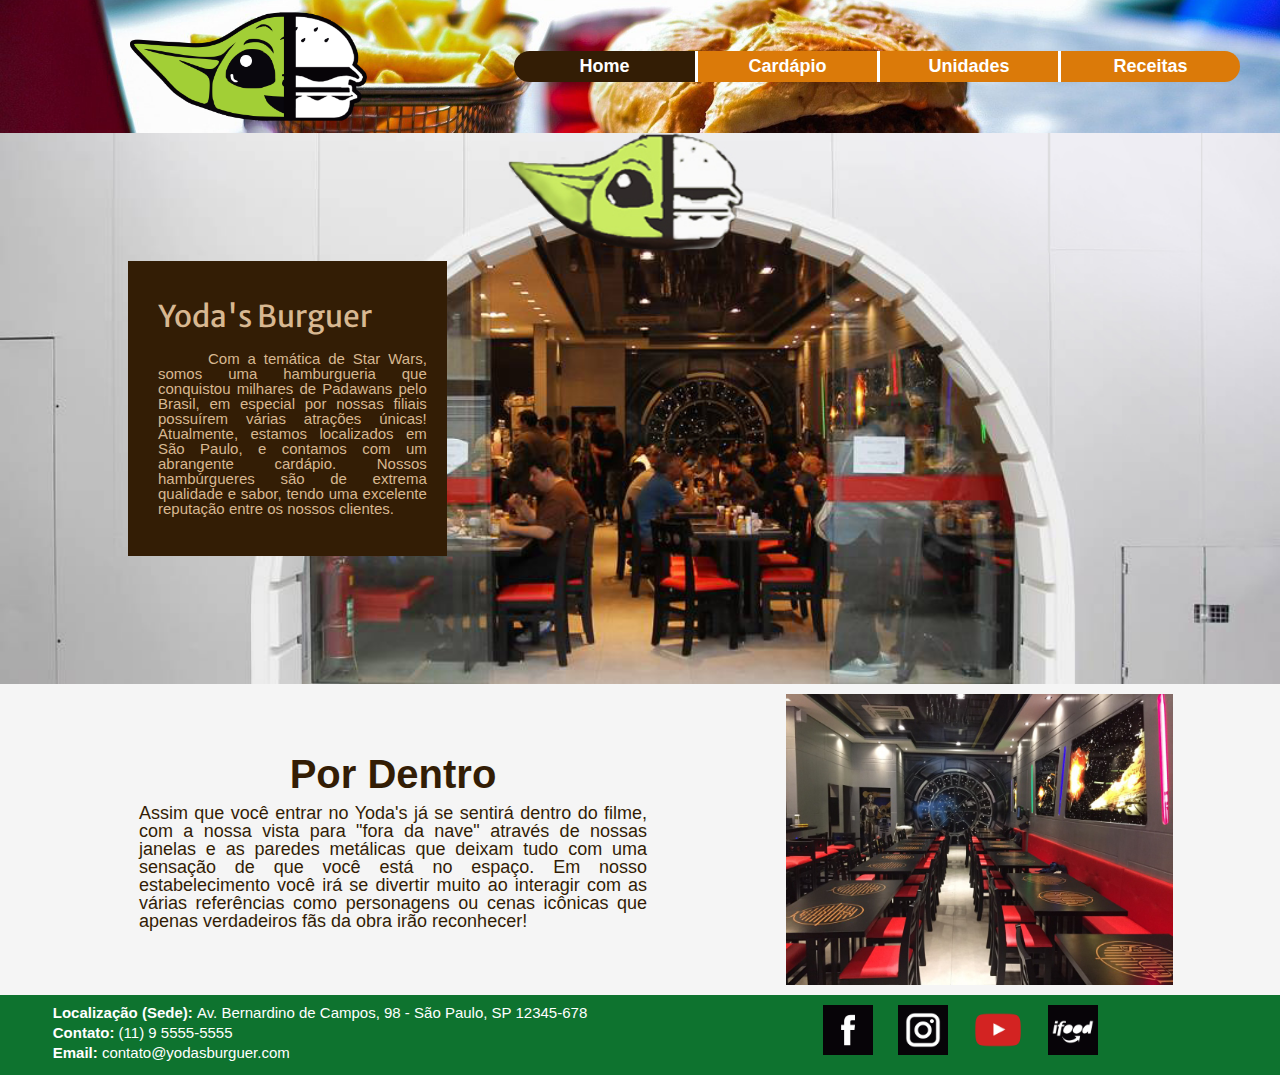
<file: index.html>
<l!DOhCTYPE html>
<html lang="pt-br">
    <head>
        <meta charset="UTF-8">
        <meta http-equiv="X-UA-Compatible" content="IE=edge">
        <meta name="viewport" content="width=device-width, initial-scale=1.0">
        <link rel="stylesheet" type="text/css" href="styles/reset.css"> 
        <link rel="stylesheet" type="text/css" href="styles/style.css">
        <link rel="shortcut icon" type="image/png" href="images/icon.png">
        <link rel="preconnect" href="https://fonts.gstatic.com">
        <link href="https://fonts.googleapis.com/css2?family=Merriweather+Sans:ital,wght@1,300&display=swap" rel="stylesheet">
        <title>Yoda's Burguer</title>
    </head>
    <body>
        <header>
            <div class="linha">
                <div class="logoDiv">
                    <img src="images/logo.png" alt="Logo" id="logo">
                </div>
                <div class="menu">
                    <nav>
                        <ul>
                            <li><a href="#"><input type="button" class="buFirst active" value="Home"/></a></li>
                            <li><a href="cardapio.html"><input type="button" class="border" value="Cardápio"/></a></li>
                            <li><a href="unidades.html"><input type="button" class="border" value="Unidades"/></a></li>
                            <li><a href="receitas.html"><input type="button" class="buLast border" value="Receitas"/></a></li>
                        </ul>
                    </nav>
                </div>
            </div>
        </header>
        <main>
            <div class="linha intro" id="bg1">
                <div class="coluna caixa">
                    <h2>Yoda's Burguer</h2>
                    <p>Com a temática de Star Wars, somos uma hamburgueria que conquistou milhares de Padawans pelo Brasil, em especial por nossas filiais possuírem várias atrações únicas! Atualmente, estamos localizados em São Paulo, e contamos com um abrangente cardápio. Nossos hambúrgueres são de extrema qualidade e sabor, tendo uma excelente reputação entre os nossos clientes.</p>
                </div>
            </div>
            <div class="linha textoMarrom">
                <div class="coluna t60">
                    <h3>Por Dentro</h3>
                    <p>Assim que você entrar no Yoda's já se sentirá dentro do filme, com a nossa vista para "fora da nave" através de nossas janelas e as paredes metálicas que deixam tudo com uma sensação de que você está no espaço. Em nosso estabelecimento você irá se divertir muito ao interagir com as várias referências como personagens ou cenas icônicas que apenas verdadeiros fãs da obra irão reconhecer!</p>
                </div>
                <div class="coluna t40" id="bg2">
                    <img src="images/mesa.png" id="img1">
                </div>
            </div>
        </main>
        <footer>
            <div class="linha">
                <div class="coluna t50">
                    <div>
                        <p><strong>Localização (Sede): </strong><a href="https://www.youtube.com/watch?v=sTSA_sWGM440" target="_blank">Av. Bernardino de Campos, 98 - São Paulo, SP 12345-678</a></p>
                        <p><strong>Contato: </strong><a href="https://api.whatsapp.com/send?phone=5511955555555" target="_blank">(11) 9 5555-5555</a></p>
                        <p><strong>Email: </strong><a href="mailto:contato@yodasburguer.com">contato@yodasburguer.com</a></p>
                    </div>
                </div>
                <div class="coluna t50">
                    <div class="redesSocDiv">
                        <a href="https://www.facebook.com" target="_blank"><img src="images/fb.png" alt="Facebook" class="redesSocImg"/></a>
                        <a href="https://www.instagram.com" target="_blank"><img src="images/instagram.png" alt="Instagram" class="redesSocImg"/></a>
                        <a href="https://www.youtube.com" target="_blank"><img src="images/yt.png" alt="YouTube" class="redesSocImg"/></a>
                        <a href="https://ifood.com.br" target="_blank"><img src="images/ifood.png" alt="Ifood" class="redesSocImg"/></a>
                    </div>
                </div>
            </div>
        </footer>
    </body>
</html>
</file>
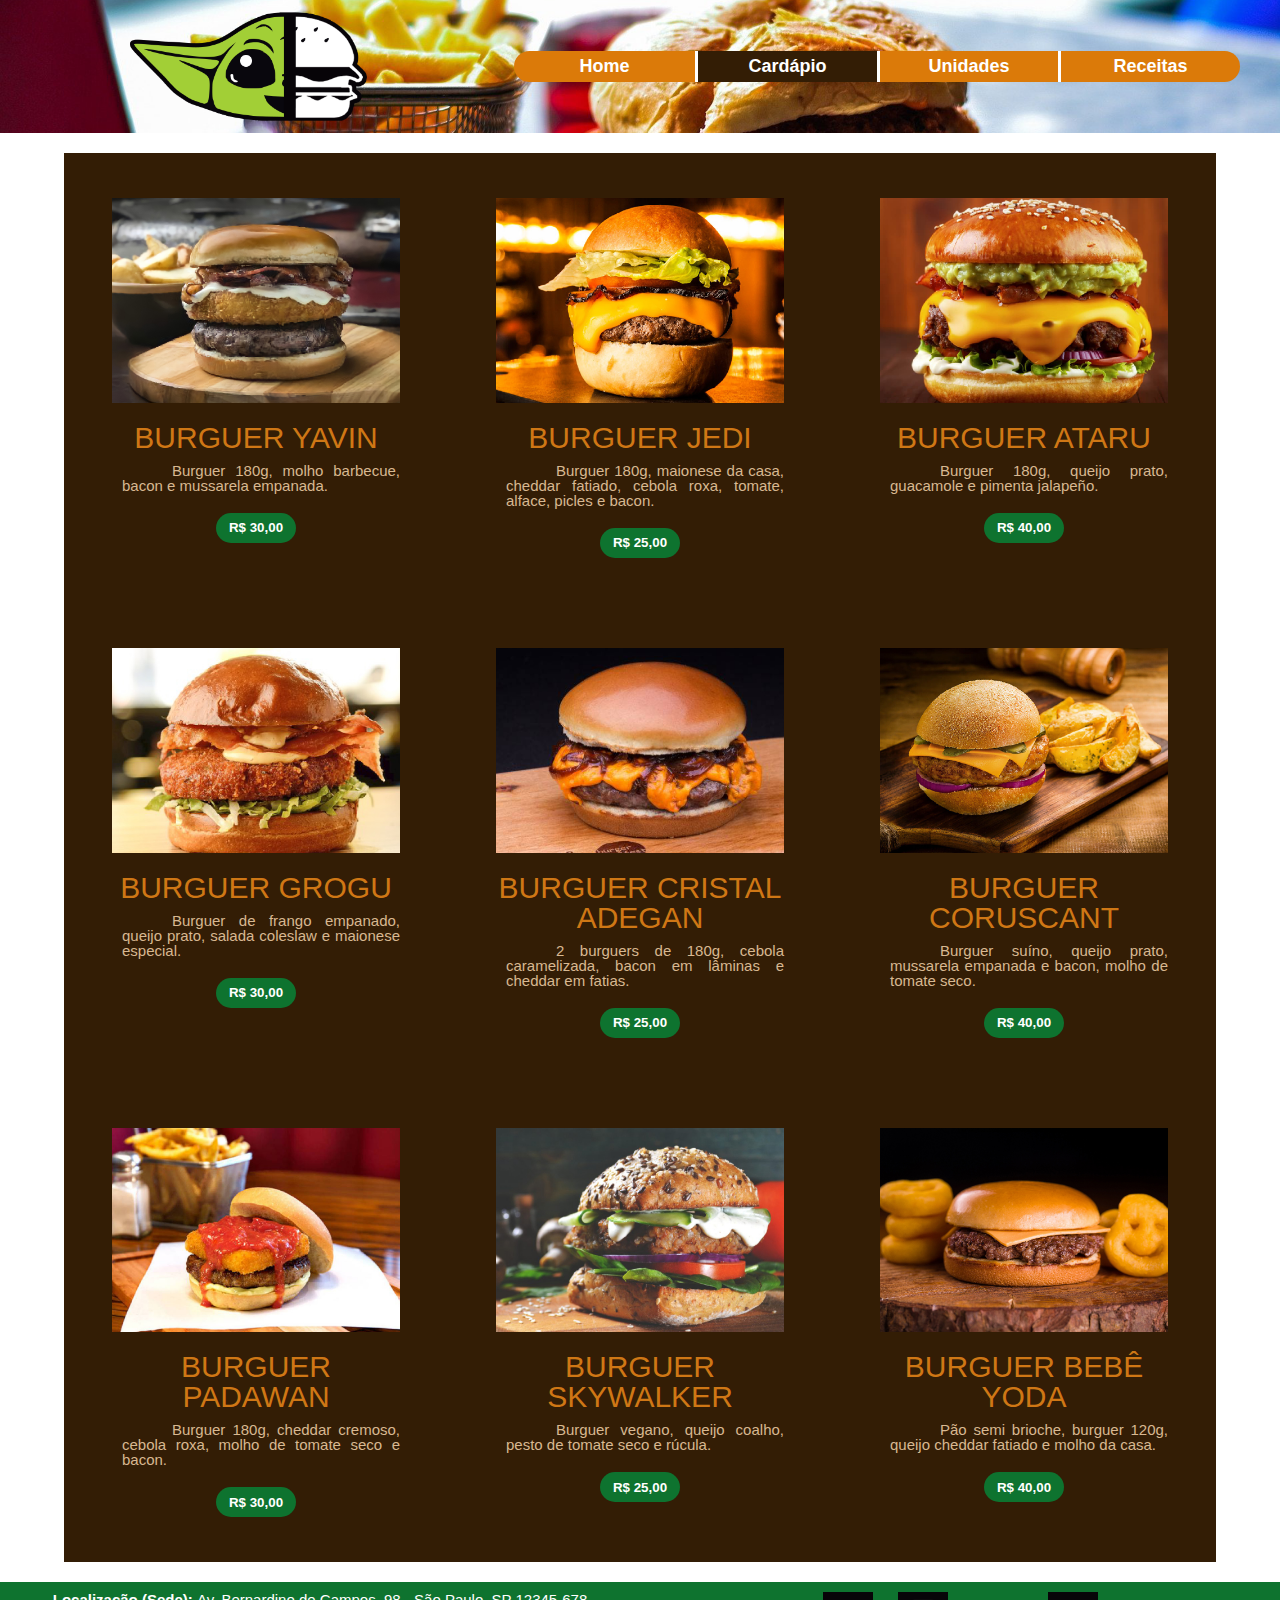
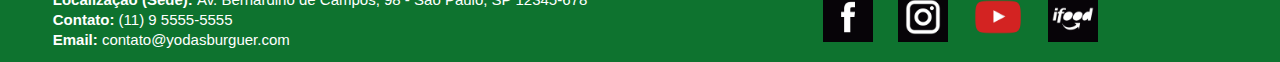
<file: cardapio.html>
<l!DOCTYPE html>
<html lang="pt-br">
    <head>
        <meta charset="UTF-8">
        <meta http-equiv="X-UA-Compatible" content="IE=edge">
        <meta name="viewport" content="width=device-width, initial-scale=1.0">
        <link rel="stylesheet" type="text/css" href="styles/reset.css"> 
        <link rel="stylesheet" type="text/css" href="styles/cardapio.css">
        <link rel="icon" type="image/png" href="images/icon.png">
        <link rel="preconnect" href="https://fonts.gstatic.com">
        <link href="https://fonts.googleapis.com/css2?family=Merriweather+Sans:ital,wght@1,300&display=swap" rel="stylesheet">
        <title>Yoda's Burguer</title>
    </head>
    <body>
        <header>
            <div class="linha">
                <div class="logoDiv">
                    <img src="images/logo.png" alt="Logo" id="logo">
                </div>
                <div class="menu">
                    <nav>
                        <ul>
                            <li><a href="index.html"><input type="button" class="buFirst" value="Home"/></a></li>
                            <li><a href="cardapio.html"><input type="button" class="border active" value="Cardápio"/></a></li>
                            <li><a href="unidades.html"><input type="button" class="border" value="Unidades"/></a></li>
                            <li><a href="receitas.html"><input type="button" class="buLast border" value="Receitas"/></a></li>
                        </ul>
                    </nav>
                </div>
            </div>
        </header>
        <main>
            <div class="linha intro paddingTop">
                <div class="linha conteudo">
                    <!-- FORMAÇÃO DA GRADE: 1 LINHA COM 3 COLUNAS -->
                    <div class="linha cardapioLinha">
                        <div class="coluna t25">
                            <div class="imgCardapio" id="burguer1">
                                <img src="images/1.jpg">
                            </div>
                            <div> <!-- DIV PARA O TEXTO! -->
                                <h3>BURGUER YAVIN</h3>
                                <p class="espacoAntes">
                                    Burguer 180g, molho barbecue, bacon e mussarela empanada.
                                </p>
                                <!-- BOTÃO: -->
                                <div class="buCardapioDiv">
                                    <input type="button" class="buCardapio" value="R$ 30,00"/>
                                </div>
                            </div>
                        </div>

                        <div class="coluna t25">
                            <div class="imgCardapio" id="burguer2">
                                <img src="images/2.jpg">
                            </div>
                            <div> <!-- DIV PARA O TEXTO! -->
                                <h3>BURGUER JEDI</h3>
                                <p class="espacoAntes">
                                    Burguer 180g, maionese da casa, cheddar fatiado, cebola roxa, tomate, alface, picles e bacon.
                                </p>
                                <!-- BOTÃO: -->
                                <div class="buCardapioDiv">
                                    <input type="button" class="buCardapio" value="R$ 25,00"/>
                                </div>
                            </div>
                        </div>

                        <div class="coluna t25">
                            <div class="imgCardapio" id="burguer3">
                                <img src="images/3.jpg">
                            </div>
                            <div> <!-- DIV PARA O TEXTO! -->
                                <h3>BURGUER ATARU</h3>
                                <p class="espacoAntes">
                                    Burguer 180g, queijo prato, guacamole e pimenta jalapeño.
                                </p>
                                <!-- BOTÃO: -->
                                <div class="buCardapioDiv">
                                    <input type="button" class="buCardapio" value="R$ 40,00"/>
                                </div>
                            </div>
                        </div>
                    </div>
                </div>
            </div>

            <div class="linha conteudo semPadding">
                <!-- FORMAÇÃO DA GRADE: 1 LINHA COM 3 COLUNAS -->
                <div class="linha cardapioLinha">
                    <div class="coluna t25">
                        <div class="imgCardapio" id="burguer4">
                            <img src="images/4.jpg">
                        </div>
                        <div> <!-- DIV PARA O TEXTO! -->
                            <h3>BURGUER GROGU</h3>
                            <p class="espacoAntes">
                                Burguer de frango empanado, queijo prato, salada coleslaw e maionese especial.
                            </p>
                            <!-- BOTÃO: -->
                            <div class="buCardapioDiv">
                                <input type="button" class="buCardapio" value="R$ 30,00"/>
                            </div>
                        </div>
                    </div>

                    <div class="coluna t25">
                        <div class="imgCardapio" id="burguer5">
                            <img src="images/5.jpg">
                        </div>
                        <div> <!-- DIV PARA O TEXTO! -->
                            <h3>BURGUER CRISTAL ADEGAN</h3>
                            <p class="espacoAntes">
                                2 burguers de 180g, cebola caramelizada, bacon em lâminas e cheddar em fatias.
                            </p>
                            <!-- BOTÃO: -->
                            <div class="buCardapioDiv">
                                <input type="button" class="buCardapio" value="R$ 25,00"/>
                            </div>
                        </div>
                    </div>

                    <div class="coluna t25">
                        <div class="imgCardapio" id="burguer6">
                            <img src="images/6.jpg">
                        </div>
                        <div> <!-- DIV PARA O TEXTO! -->
                            <h3>BURGUER CORUSCANT</h3>
                            <p class="espacoAntes">
                                Burguer suíno, queijo prato, mussarela empanada e bacon, molho de tomate seco.
                            </p>
                            <!-- BOTÃO: -->
                            <div class="buCardapioDiv">
                                <input type="button" class="buCardapio" value="R$ 40,00"/>
                            </div>
                        </div>
                    </div>
                </div>
            </div>

            <div class="linha conteudo semPadding">
                <!-- FORMAÇÃO DA GRADE: 1 LINHA COM 3 COLUNAS -->
                <div class="linha cardapioLinha">
                    <div class="coluna t25">
                        <div class="imgCardapio" id="burguer7">
                            <img src="images/7.jpg">
                        </div>
                        <div> <!-- DIV PARA O TEXTO! -->
                            <h3>BURGUER PADAWAN</h3>
                            <p class="espacoAntes">
                                Burguer 180g, cheddar cremoso, cebola roxa, molho de tomate seco e bacon.
                            </p>
                            <!-- BOTÃO: -->
                            <div class="buCardapioDiv">
                                <input type="button" class="buCardapio" value="R$ 30,00"/>
                            </div>
                        </div>
                    </div>

                    <div class="coluna t25">
                        <div class="imgCardapio" id="burguer8">
                            <img src="images/8.jpg">
                        </div>
                        <div> <!-- DIV PARA O TEXTO! -->
                            <h3>BURGUER SKYWALKER</h3>
                            <p class="espacoAntes">
                                Burguer vegano, queijo coalho, pesto de tomate seco e rúcula.
                            </p>
                            <!-- BOTÃO: -->
                            <div class="buCardapioDiv">
                                <input type="button" class="buCardapio" value="R$ 25,00"/>
                            </div>
                        </div>
                    </div>

                    <div class="coluna t25">
                        <div class="imgCardapio" id="burguer9">
                            <img src="images/9.jpg">
                        </div>
                        <div> <!-- DIV PARA O TEXTO! -->
                            <h3>BURGUER BEBÊ YODA</h3>
                            <p class="espacoAntes">
                                Pão semi brioche, burguer 120g, queijo cheddar fatiado e molho da casa.
                            </p>
                            <!-- BOTÃO: -->
                            <div class="buCardapioDiv">
                                <input type="button" class="buCardapio" value="R$ 40,00"/>
                            </div>
                        </div>
                    </div>
                </div>
            </div>
        </main>
        <div style="width: 100%; height: 20px;">
        </div>
        <footer>
            <div class="linha">
                <div class="coluna t50">
                    <div>
                        <p><strong>Localização (Sede): </strong><a href="https://www.youtube.com/watch?v=sTSA_sWGM440" target="_blank">Av. Bernardino de Campos, 98 - São Paulo, SP 12345-678</a></p>
                        <p><strong>Contato: </strong><a href="https://api.whatsapp.com/send?phone=5511955555555" target="_blank">(11) 9 5555-5555</a></p>
                        <p><strong>Email: </strong><a href="mailto:contato@yodasburguer.com">contato@yodasburguer.com</a></p>
                    </div>
                </div>
                <div class="coluna t50">
                    <div class="redesSocDiv">
                        <a href="https://www.facebook.com" target="_blank"><img src="images/fb.png" alt="Facebook" class="redesSocImg"/></a>
                        <a href="https://www.instagram.com" target="_blank"><img src="images/instagram.png" alt="Instagram" class="redesSocImg"/></a>
                        <a href="https://www.youtube.com" target="_blank"><img src="images/yt.png" alt="YouTube" class="redesSocImg"/></a>
                        <a href="https://www.ifood.com.br" target="_blank"><img src="images/ifood.png" alt="Ifood" class="redesSocImg"/></a>
                    </div>
                </div>
            </div>
        </footer>         
    </body>
</html>
</file>
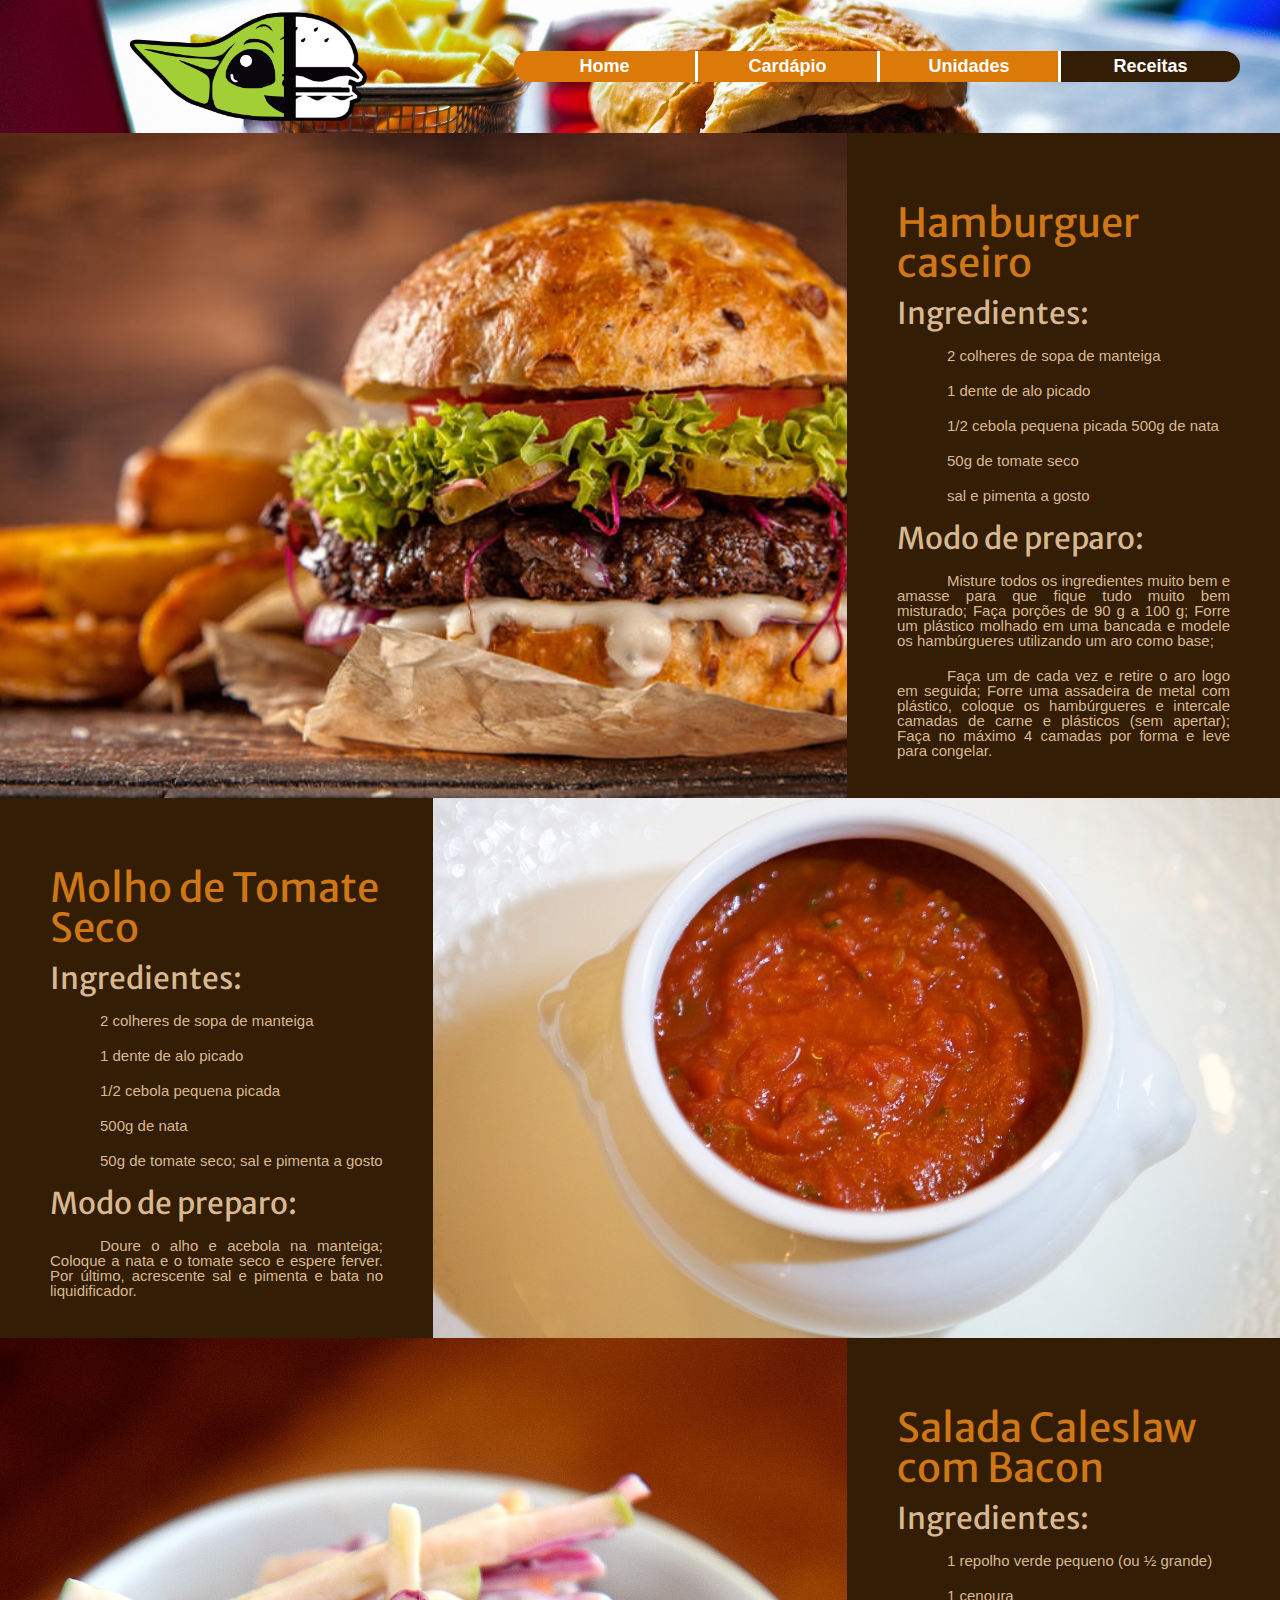
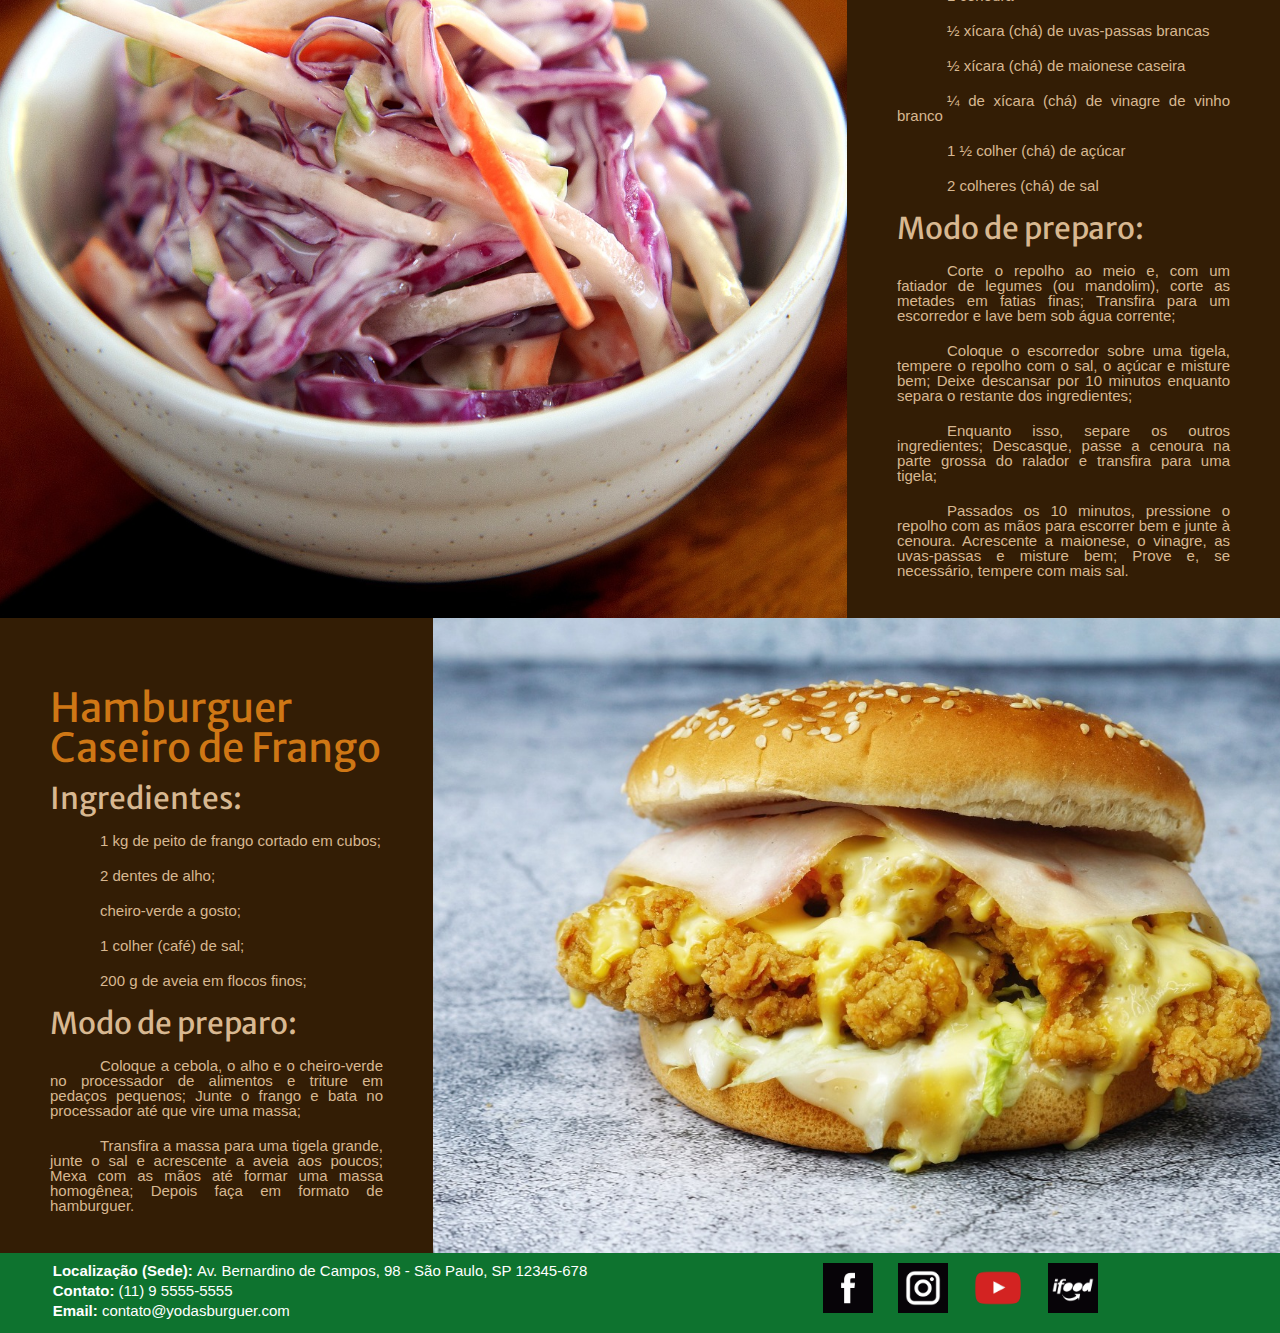
<file: receitas.html>
<l!DOCTYPE html>
<html lang="pt-br">
    <head>
        <meta charset="UTF-8">
        <meta http-equiv="X-UA-Compatible" content="IE=edge">
        <meta name="viewport" content="width=device-width, initial-scale=1.0">
        <link rel="stylesheet" type="text/css" href="styles/reset.css"> 
        <link rel="stylesheet" type="text/css" href="styles/receitas.css">
        <link rel="icon" type="image/png" href="images/icon.png">
        <link rel="preconnect" href="https://fonts.gstatic.com">
        <link href="https://fonts.googleapis.com/css2?family=Merriweather+Sans:ital,wght@1,300&display=swap" rel="stylesheet">
        <title>Receitas - Yoda's Burguer</title>
    </head>
    <body>
        <header>
            <div class="linha">
                <div class="logoDiv">
                    <img src="images/logo.png" alt="Logo" id="logo">
                </div>
                <div class="menu">
                    <nav>
                        <ul>
                            <li><a href="index.html"><input type="button" class="buFirst" value="Home"/></a></li>
                            <li><a href="cardapio.html"><input type="button" class="border" value="Cardápio"/></a></li>
                            <li><a href="unidades.html"><input type="button" class="border" value="Unidades"/></a></li>
                            <li><a href="receitas.html"><input type="button" class="buLast border active" value="Receitas"/></a></li>
                        </ul>
                    </nav>
                </div>
            </div>
        </header>
        <main>
            <div class="linha">
                <div class="coluna t70" id="img1">
                    
                </div>
                <div class="coluna t30">
                    <h1>Hamburguer caseiro</h1>
                    <h2>Ingredientes:</h2>
                    <p>2 colheres de sopa de manteiga</p>
                    <p>1 dente de alo picado</p>
                    <p>1/2 cebola pequena picada 500g de nata</p>
                    <p>50g de tomate seco</p> 
                    <p>sal e pimenta a gosto</p>                   
                    <h2>Modo de preparo:</h2>
                    <p>Misture todos os ingredientes muito bem e amasse para que fique tudo muito bem misturado; Faça porções de 90 g a 100 g; Forre um plástico molhado em uma bancada e modele os hambúrgueres utilizando um aro como base;</p>
                    <p>Faça um de cada vez e retire o aro logo em seguida; Forre uma assadeira de metal com plástico, coloque os hambúrgueres e intercale camadas de carne e plásticos (sem apertar); Faça no máximo 4 camadas por forma e leve para congelar.</p>
                </div>
            </div>
            <div class="linha">
                <div class="coluna t30">
                    <h1>Molho de Tomate Seco</h1>
                    <h2>Ingredientes:</h2>
                    <p>2 colheres de sopa de manteiga</p>
                    <p>1 dente de alo picado</p> 
                    <p>1/2 cebola pequena picada</p>
                    <p>500g de nata</p>
                    <p>50g de tomate seco; sal e pimenta a gosto</p>                    
                    <h2>Modo de preparo:</h2>
                    <p>Doure o alho e acebola na manteiga; Coloque a nata e o tomate seco e espere ferver. Por último, acrescente sal e pimenta e bata no liquidificador.</p>
                </div>
                <div class="coluna t70" id="img2">
                    
                </div>
            </div>
            <div class="linha">
                <div class="coluna t70" id="img3">
                    
                </div>
                <div class="coluna t30">
                    <h1>Salada Caleslaw com Bacon</h1>
                    <h2>Ingredientes:</h2>
                    <p>1 repolho verde pequeno (ou ½ grande)</p>
                    <p>1 cenoura</p>
                    <p>½ xícara (chá) de uvas-passas brancas</p>
                    <p>½ xícara (chá) de maionese caseira</p>
                    <p>¼ de xícara (chá) de vinagre de vinho branco</p>
                    <p>1 ½ colher (chá) de açúcar</p>
                    <p>2 colheres (chá) de sal</p>
                    <h2>Modo de preparo:</h2>
                    <p>Corte o repolho ao meio e, com um fatiador de legumes (ou mandolim), corte as metades em fatias finas; Transfira para um escorredor e lave bem sob água corrente;</p>
                    <p>Coloque o escorredor sobre uma tigela, tempere o repolho com o sal, o açúcar e misture bem; Deixe descansar por 10 minutos enquanto separa o restante dos ingredientes;</p>
                    <p>Enquanto isso, separe os outros ingredientes; Descasque, passe a cenoura na parte grossa do ralador e transfira para uma tigela;</p>
                    <p>Passados os 10 minutos, pressione o repolho com as mãos para escorrer bem e junte à cenoura. Acrescente a maionese, o vinagre, as uvas-passas e misture bem; Prove e, se necessário, tempere com mais sal.</p>
                </div>
            </div>
            <div class="linha">
                <div class="coluna t30">
                    <h1>Hamburguer Caseiro de Frango</h1>
                    <h2>Ingredientes:</h2>
                    <p>1 kg de peito de frango cortado em cubos;</p>
                    <p>2 dentes de alho;</p>
                    <p>cheiro-verde a gosto;</p>
                    <p>1 colher (café) de sal;</p>
                    <p>200 g de aveia em flocos finos;</p>                    
                    <h2>Modo de preparo:</h2>
                    <p>Coloque a cebola, o alho e o cheiro-verde no processador de alimentos e triture em pedaços pequenos; Junte o frango e bata no processador até que vire uma massa;</p>
                    <p>Transfira a massa para uma tigela grande, junte o sal e acrescente a aveia aos poucos; Mexa com as mãos até formar uma massa homogênea; Depois faça em formato de hamburguer.</p>
                </div>
                <div class="coluna t70" id="img4">
                    
                </div>
            </div>
        </main>
        <footer>
            <div class="linha">
                <div class="coluna t50">
                    <div>
                        <p><strong>Localização (Sede): </strong><a href="https://www.youtube.com/watch?v=sTSA_sWGM440" target="_blank">Av. Bernardino de Campos, 98 - São Paulo, SP 12345-678</a></p>
                        <p><strong>Contato: </strong><a href="https://api.whatsapp.com/send?phone=5511955555555" target="_blank">(11) 9 5555-5555</a></p>
                        <p><strong>Email: </strong><a href="mailto:contato@yodasburguer.com">contato@yodasburguer.com</a></p>
                    </div>
                </div>
                <div class="coluna t50">
                    <div class="redesSocDiv">
                        <a href="https://www.facebook.com" target="_blank"><img src="images/fb.png" alt="Facebook" class="redesSocImg"/></a>
                        <a href="https://www.instagram.com" target="_blank"><img src="images/instagram.png" alt="Instagram" class="redesSocImg"/></a>
                        <a href="https://www.youtube.com" target="_blank"><img src="images/yt.png" alt="YouTube" class="redesSocImg"/></a>
                        <a href="https://www.ifood.com.br" target="_blank"><img src="images/ifood.png" alt="Ifood" class="redesSocImg"/></a>
                    </div>
                </div>
            </div>
        </footer>     
    </body>
</html>
</file>
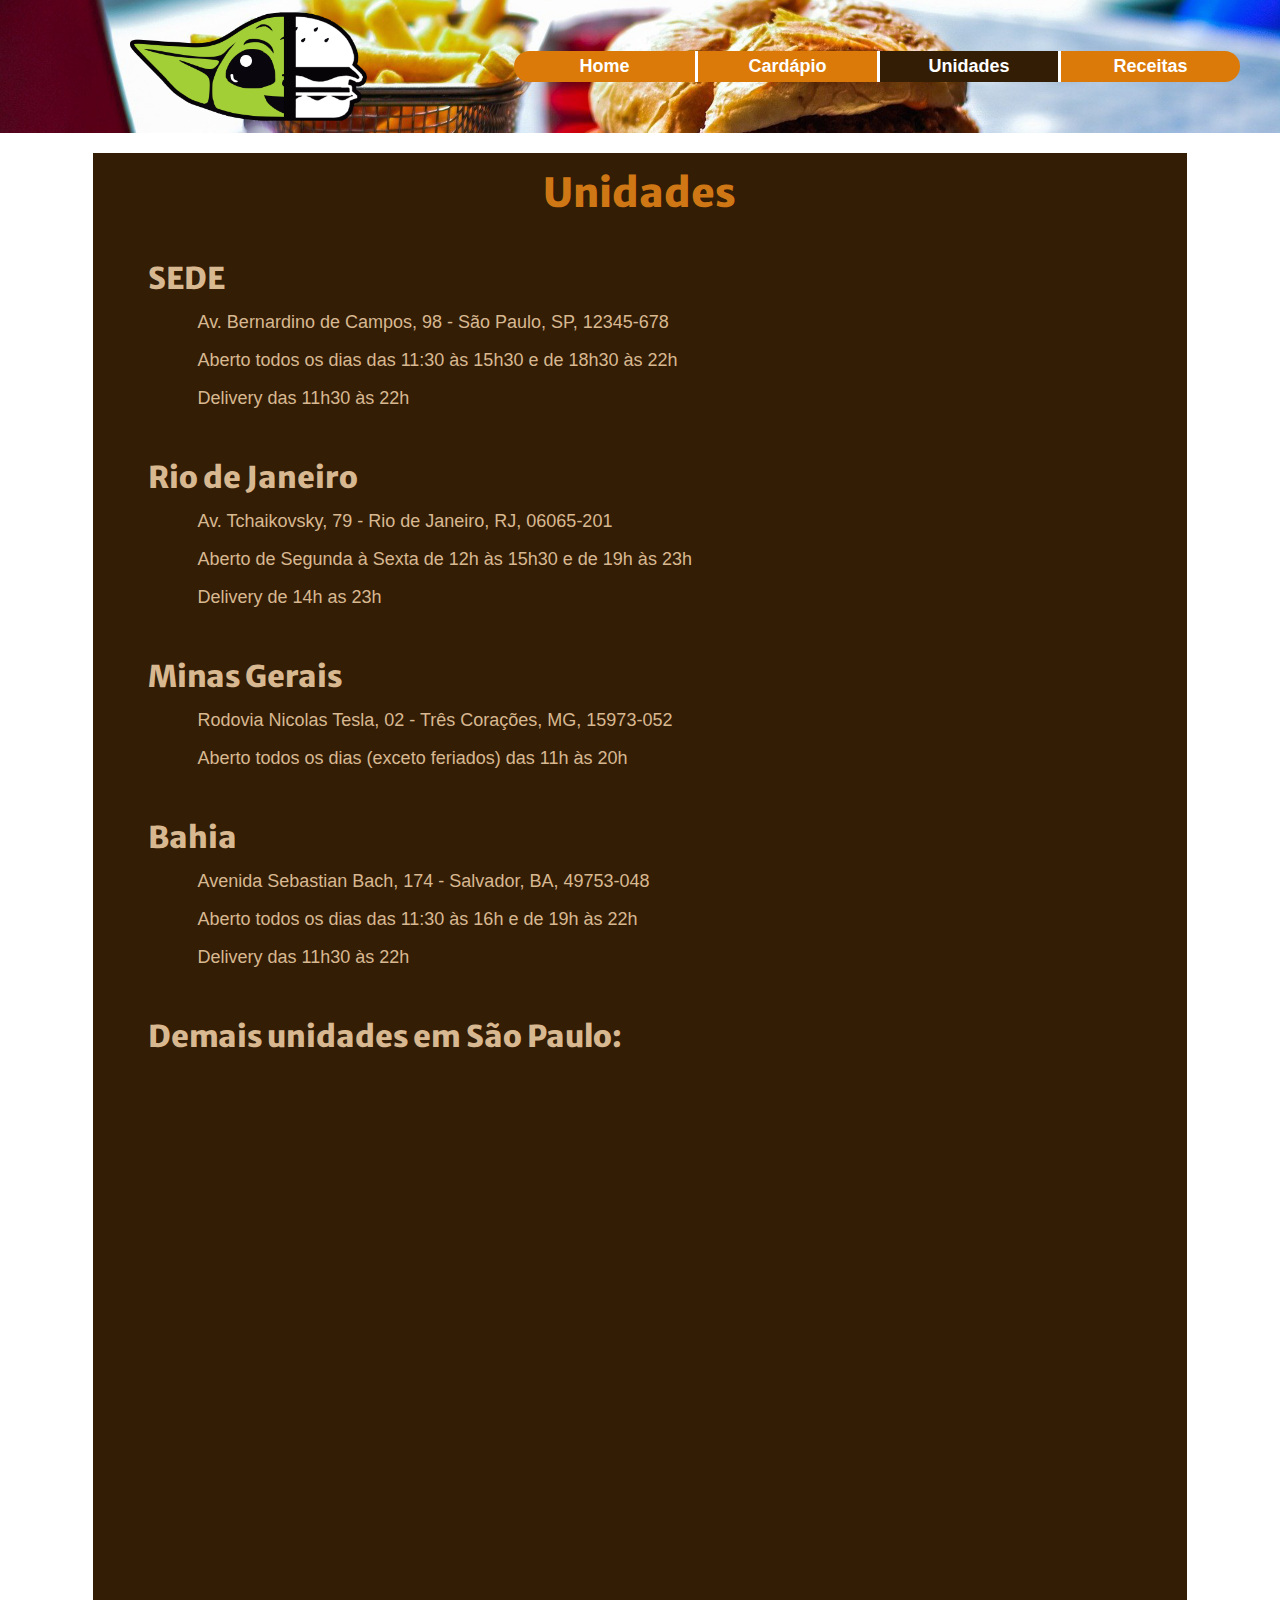
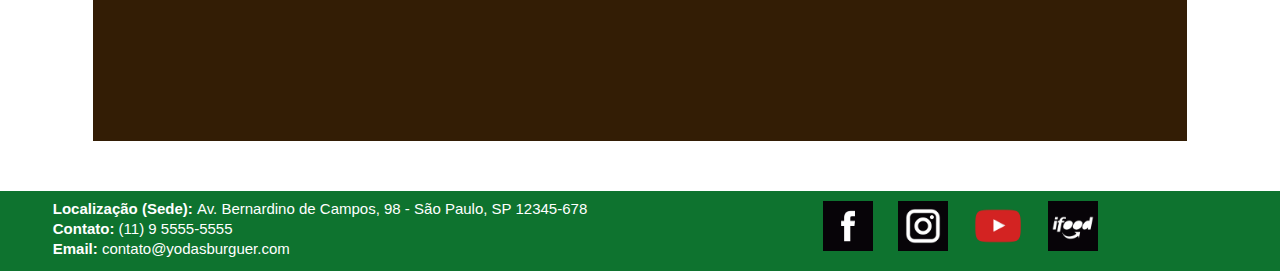
<file: unidades.html>
<l!DOCTYPE html>
<html lang="pt-br">
    <head>
        <meta charset="UTF-8">
        <meta http-equiv="X-UA-Compatible" content="IE=edge">
        <meta name="viewport" content="width=device-width, initial-scale=1.0">
        <link rel="stylesheet" type="text/css" href="styles/reset.css"> 
        <link rel="stylesheet" type="text/css" href="styles/unidades.css">
        <link rel="icon" type="image/png" href="images/icon.png">
        <link rel="preconnect" href="https://fonts.gstatic.com">
        <link href="https://fonts.googleapis.com/css2?family=Merriweather+Sans:ital,wght@1,300&display=swap" rel="stylesheet">
        <title>Unidades - Yoda's Burguer</title>
    </head>
    <body>
        <header>
            <div class="linha">
                <div class="logoDiv">
                    <img src="images/logo.png" alt="Logo" id="logo">
                </div>
                <div class="menu">
                    <nav>
                        <ul>
                            <li><a href="index.html"><input type="button" class="buFirst" value="Home"/></a></li>
                            <li><a href="cardapio.html"><input type="button" class="border" value="Cardápio"/></a></li>
                            <li><a href="unidades.html"><input type="button" class="border active" value="Unidades"/></a></li>
                            <li><a href="receitas.html"><input type="button" class="buLast border" value="Receitas"/></a></li>
                        </ul>
                    </nav>
                </div>
            </div>
        </header>
        <main>
            <div class="linha padding centro">
                <div class="coluna conteudo">
                    <h1>Unidades</h1>
                    <h2>SEDE</h2>
                    <p>Av. Bernardino de Campos, 98 - São Paulo, SP, 12345-678</p>
                    <p>Aberto todos os dias das 11:30 às 15h30 e de 18h30 às 22h</p>
                    <p>Delivery das 11h30 às 22h</p>
                    <h2>Rio de Janeiro</h2>
                    <p>Av. Tchaikovsky, 79 - Rio de Janeiro, RJ, 06065-201</p>
                    <p>Aberto de Segunda à Sexta de 12h às 15h30 e de 19h às 23h</p>
                    <p>Delivery de 14h as 23h</p>
                    <h2>Minas Gerais</h2>
                    <p>Rodovia Nicolas Tesla, 02 - Três Corações, MG, 15973-052</p>
                    <p>Aberto todos os dias (exceto feriados) das 11h às 20h</p>
                    <h2>Bahia</h2>
                    <p>Avenida Sebastian Bach, 174 - Salvador, BA, 49753-048</p>
                    <p>Aberto todos os dias das 11:30 às 16h e de 19h às 22h</p>
                    <p>Delivery das 11h30 às 22h</p>
                    <h2>Demais unidades em São Paulo:</h2>
                    <div id="mapa">
                        <iframe src="https://www.google.com/maps/embed?pb=!1m16!1m12!1m3!1d58500.44688870145!2d-46.69459484454657!3d-23.594363333851827!2m3!1f0!2f0!3f0!3m2!1i1024!2i768!4f13.1!2m1!1shamburgueria!5e0!3m2!1spt-BR!2sbr!4v1620316854263!5m2!1spt-BR!2sbr" width="800" height="600" style="border:0;" allowfullscreen="" loading="lazy"></iframe>
                    </div>
                </div>
            </div>
            
        </main>
        <footer>
            <div class="linha">
                <div class="coluna t50">
                    <div>
                        <p><strong>Localização (Sede): </strong><a href="https://www.youtube.com/watch?v=sTSA_sWGM440" target="_blank">Av. Bernardino de Campos, 98 - São Paulo, SP 12345-678</a></p>
                        <p><strong>Contato: </strong><a href="https://api.whatsapp.com/send?phone=5511955555555" target="_blank">(11) 9 5555-5555</a></p>
                        <p><strong>Email: </strong><a href="mailto:contato@yodasburguer.com">contato@yodasburguer.com</a></p>
                    </div>
                </div>
                <div class="coluna t50">
                    <div class="redesSocDiv">
                        <a href="https://www.facebook.com" target="_blank"><img src="images/fb.png" alt="Facebook" class="redesSocImg"/></a>
                        <a href="https://www.instagram.com" target="_blank"><img src="images/instagram.png" alt="Instagram" class="redesSocImg"/></a>
                        <a href="https://www.youtube.com" target="_blank"><img src="images/yt.png" alt="YouTube" class="redesSocImg"/></a>
                        <a href="https://www.ifood.com.br" target="_blank"><img src="images/ifood.png" alt="Ifood" class="redesSocImg"/></a>
                    </div>
                </div>
            </div>
        </footer>        
    </body>
</html>
</file>
<file: styles/style.css>
html{
    font-family: Helvetica, Arial, sans-serif;

}

a{
    text-decoration: none;
    color: black;
}

a:hover{
    text-decoration: underline;
}

strong{
    font-weight: 700;
}

/* FORMATAÇÃO GERAL DAS DIVS */
.linha{
    display: flex;
    justify-items: center;
}

.coluna{
    float: left;
}

.conteudo{
    padding: 20px 15% 50px 15%;
    color: #D8B891;
}

.intro{
    /* background-image: url(../images/); */
    padding: 10% 60% 10% 10%;
    color: #D8B891;
}

.caixa{
    width: 70%;
    background-color: #331D05;
    color: #D8B891;
    padding: 40px 20px 20px 30px;
    text-align: justify;
}

.t25{
    width: 25%;
    padding: 45px 25px;
    display: flex;
    justify-content: center;
    text-align: justify;
}

.t40{
    width: 40%;
    background-color: whitesmoke;
    color: #D8B891;
    padding: 10px;
    text-align: justify;
}

.t50{
    width: 50%;
    display: flex;
    justify-content: center;
    padding: 0 20px;
}

.t60{
    width: 60%;
    background-color: whitesmoke;
    color: #D8B891;
    padding: 50px 20px 20px 30px;
    text-align: justify;
}

/* ESTILOS */
p{
    font-size: 15px;
    text-indent: 50px;
    padding-bottom: 20px;
}

h1{
    color: #CF7715;
    font-family: 'Merriweather Sans', sans-serif;
    font-size: 40px;
    padding-bottom: 15px;
    text-align: left;
}

h2{
    /* color: #D8B891; */
    font-family: 'Merriweather Sans', sans-serif;
    font-size: 30px;
    padding-bottom: 20px;
    text-align: left;
}

h3{
    font-size: 40px;
    padding-top: 20px;
    padding-bottom: 10px;
    text-align: center;
    color: #331D05;
    font-weight: 800;
}

.espacoAntes{
    padding-left: 10px;
}

.textoMarrom p{
    color: #331D05;
    font-size: 18px;
    text-indent: 0px;
    width: 70%;
    margin: auto;
}

/* HEADER */
header{
    background-color: #331D05;
    background-image: url(../images/header.png);
    background-size: cover;
    /* position: fixed;
    width: 100%;
    height: 150px;
    margin-bottom: 500px; */
}

.logoDiv{
    width: 30%;
    display: flex;
    justify-content: flex-end;
    padding: 10px 0 10px 10%;
}

.menu{
    width: 70%;
    display: flex;
    align-content: center;
    justify-content: center; 
}

#logo{
    width: 30%;
}

nav{
    width: 60%;
    margin: auto;
}

nav ul{
    display: flex;
    justify-content: center;
}

nav li{
    display: inline;
    width: 100%;
}

nav li input{
    text-align: center;
    align-content: center;
    font-weight: 800;
    font-size: 18px;
    background-color: #DB7A09;
    width: 100%;
    padding: 5px 0px;
    border: none;
}

nav li input:hover{
    background-color: #db7909a9;
    cursor: pointer;
}

nav input{
    color: white;
}

.buFirst{
    border-top-left-radius: 18px;
    border-bottom-left-radius: 18px;
}

.buLast{
    border-top-right-radius: 18px;
    border-bottom-right-radius: 18px;
}

.border{
    border-left: solid white 3px;
}

.active{
    background-color: #331D05;
}

.active:hover{
    background-color: #331d058f;
}

/* FOOTER */
footer{
    background-color: #0E732F;
    color: white;
    padding: 10px 0;
}

footer p{
    padding-bottom: 5px;
    text-indent: 0px;
}

footer a{
    color: white;
}

.redesSocDiv{
    width: 50%;
    display: flex;
    justify-content: space-around;
}

.redesSocImg{
    width: 50px;
    height: 50px;
}

/* SITE RESPONSIVO: */
@media screen and (max-width: 1765px){
    .logoDiv{
        justify-content: flex-start;
    }

    #logo{
        width: 70%;
    }

    nav{
        width: 90%;
    }

    .conteudo{
        padding: 20px 1% 50px 1%;
    }
}

/* FORMATAÇÃO DAS TAGS ESPECÍFICAS DA PG */
#bg1{
    background-image: url(../images/bg.jpg);
    background-position: bottom;
    background-size: cover;
}

#img1{
    width: 80%;
}
</file>
<file: styles/cardapio.css>
html{
    font-family: Helvetica, Arial, sans-serif;
}

a{
    text-decoration: none;
    color: black;
}

a:hover{
    text-decoration: underline;
}

strong{
    font-weight: 700;
}

/* FORMATAÇÃO GERAL DAS DIVS */
.linha{
    display: flex;
    justify-items: center;
}

.coluna{
    float: left;
}

.conteudo{
    padding: 20px 15% 0 15%;
    color: #D8B891;
}

.semPadding{
    padding: 0 15%;
}

/* ESTILOS SOMENTE CARDÁPIO */
.cardapioLinha{
    display: flex;
    justify-content: space-around;
    background-color: #331D05;
}

.imgCardapio{
    height: auto;
}

.buCardapioDiv{
    display: flex;
    justify-content: center;
}

.buCardapio{
    background-color: #0E732F;
    color: white;
    width: 80px;
    height: 30px;
    font-weight: 600;
    border: none;
    border-radius: 15px;
}
/* FIM ESTILOS CARDÁPIO */

.t25{
    width: 25%;
    padding: 45px 25px;
    display: flex;
    /* flex-direction: column; */
    justify-content: column;
    text-align: justify;
    vertical-align: middle;
    flex-direction: column;
}

.t30{
    width: 30%;
    background-color: #331D05;
    color: #D8B891;
    padding: 70px 20px 20px 50px;
    text-align: justify;
}

.t50{
    width: 50%;
    display: flex;
    justify-content: center;
    padding: 0 20px;
}

.t70{
    width: 70%;
    background-color: #331D05;
    color: #D8B891;
    padding: 70px 20px 20px 50px;
    text-align: justify;
}

/* ESTILOS */
p{
    font-size: 15px;
    text-indent: 50px;
    padding-bottom: 20px;;
}

h1{
    color: #CF7715;
    font-family: 'Merriweather Sans', sans-serif;
    font-size: 40px;
    padding-bottom: 15px;
    text-align: left;
}

h2{
    /* color: #D8B891; */
    font-family: 'Merriweather Sans', sans-serif;
    font-size: 30px;
    padding-bottom: 20px;
    text-align: left;
}

h3{
    font-size: 30px;
    color: #CF7715;
    padding-top: 20px;
    padding-bottom: 10px;
    margin-bottom: solid 3px #CF7715;
    text-align: center;
}

.espacoAntes{
    padding-left: 10px;
}

/* HEADER */
header{
    background-color: black;
    background-image: url(../images/header.png);
    background-size: cover;
    /* position: fixed;
    width: 100%; */
}

.logoDiv{
    width: 30%;
    display: flex;
    justify-content: flex-end;
    padding: 10px 0 10px 10%;
}

.menu{
    width: 70%;
    display: flex;
    align-content: center;
    justify-content: center; 
}

#logo{
    width: 30%;
}

nav{
    width: 60%;
    margin: auto;
}

nav ul{
    display: flex;
    justify-content: center;
}

nav li{
    display: inline;
    width: 100%;
}

nav li input{
    text-align: center;
    align-content: center;
    font-weight: 800;
    font-size: 18px;
    background-color: #DB7A09;
    width: 100%;
    padding: 5px 0px;
    border: none;
}

nav li input:hover{
    background-color: #db7909a9;
    cursor: pointer;
}

nav input{
    color: white;
}

.buFirst{
    border-top-left-radius: 18px;
    border-bottom-left-radius: 18px;
}

.buLast{
    border-top-right-radius: 18px;
    border-bottom-right-radius: 18px;
}

.border{
    border-left: solid white 3px;
}

.active{
    background-color: #331D05;
}

.active:hover{
    background-color: #331d058f;
}

footer{
    background-color: #0E732F;
    color: white;
    padding: 10px 0;
}

.imgCardapio img{
    width: 100%;
}

.paddingTop{
    padding-top: 20px;
}

.marginTop{
    padding-top: 500px;
}

/* FOOTER */
footer p{
    padding-bottom: 5px;
    text-indent: 0px;
}

footer a{
    color: white;
}

.redesSocDiv{
    width: 50%;
    display: flex;
    justify-content: space-around;
}

.redesSocImg{
    width: 50px;
    height: 50px;
}

/* SITE RESPONSIVO: */
@media screen and (max-width: 1765px){
    .logoDiv{
        justify-content: flex-start;
    }

    #logo{
        width: 70%;
    }

    nav{
        width: 90%;
    }

    .conteudo{
        padding: 0px 5%;
    }
}

/* FORMATAÇÃO DAS TAGS ESPECÍFICAS DA PG */
</file>
<file: styles/receitas.css>
html{
    font-family: Helvetica, Arial, sans-serif;
}

a{
    text-decoration: none;
    color: black;
}

a:hover{
    text-decoration: underline;
}

strong{
    font-weight: 700;
}

/* FORMATAÇÃO GERAL DAS DIVS */
.linha{
    display: flex;
    justify-items: center;
}

.coluna{
    float: left;
}

.t30{
    width: 30%;
    background-color: #331D05;
    color: #D8B891;
    padding: 70px 50px 20px 50px;
    text-align: justify;
}

.t50{
    width: 50%;
    display: flex;
    justify-content: center;
    padding: 0 20px;
}

.t70{
    width: 70%;
    background-color: #331D05;
    color: #D8B891;
    padding: 70px 20px 20px 50px;
    text-align: justify;
}

/* ESTILOS */
p{
    font-size: 15px;
    text-indent: 50px;
    padding-bottom: 20px;;
}

h1{
    color: #CF7715;
    font-family: 'Merriweather Sans', sans-serif;
    font-size: 40px;
    padding-bottom: 15px;
    text-align: left;
}

h2{
    /* color: #D8B891; */
    font-family: 'Merriweather Sans', sans-serif;
    font-size: 30px;
    padding-bottom: 20px;
    text-align: left;
}

/* HEADER */
header{
    background-color: black;
    background-image: url(../images/header.png);
    background-size: cover;
    /* position: fixed;
    width: 100%; */
}

.logoDiv{
    width: 30%;
    display: flex;
    justify-content: flex-end;
    padding: 10px 0 10px 10%;
}

.menu{
    width: 70%;
    display: flex;
    align-content: center;
    justify-content: center; 
}

#logo{
    width: 30%;
}

nav{
    width: 60%;
    margin: auto;
}

nav ul{
    display: flex;
    justify-content: center;
}

nav li{
    display: inline;
    width: 100%;
}

nav li input{
    text-align: center;
    align-content: center;
    font-weight: 800;
    font-size: 18px;
    background-color: #DB7A09;
    width: 100%;
    padding: 5px 0px;
    border: none;
}

nav li input:hover{
    background-color: #db7909a9;
    cursor: pointer;
}

nav input{
    color: white;
}

.buFirst{
    border-top-left-radius: 18px;
    border-bottom-left-radius: 18px;
}

.buLast{
    border-top-right-radius: 18px;
    border-bottom-right-radius: 18px;
}

.border{
    border-left: solid white 3px;
}

.active{
    background-color: #331D05;
}

.active:hover{
    background-color: #331d058f;
}

/* FOOTER */
footer{
    background-color: #0E732F;
    color: white;
    padding: 10px 0;
}

footer p{
    padding-bottom: 5px;
    text-indent: 0px;
}

footer a{
    color: white;
}

.redesSocDiv{
    width: 50%;
    display: flex;
    justify-content: space-around;
}

.redesSocImg{
    width: 50px;
    height: 50px;
}

/* SITE RESPONSIVO: */
@media screen and (max-width: 1765px){
    .logoDiv{
        justify-content: flex-start;
    }

    #logo{
        width: 70%;
    }

    nav{
        width: 90%;
    }
}

#img1{
    background-image: url(../images/caseiro.png);
    background-size: cover;
    background-position: 50%;
}

#img2{
    background-image: url(../images/molho.jpg);
    background-size: cover;
    background-position: 45%;
}

#img3{
    background-image: url(../images/caleslaw.jpg);
    background-size: cover;
    background-position: 55%;
}

#img4{
    background-image: url(../images/frango.jpg);
    background-size: cover;
}
</file>
<file: styles/unidades.css>
html{
    font-family: Helvetica, Arial, sans-serif;
}

a{
    text-decoration: none;
    color: black;
}

a:hover{
    text-decoration: underline;
}

strong{
    font-weight: 700;
}

/* FORMATAÇÃO GERAL DAS DIVS */
.linha{
    display: flex;
    justify-items: center;
}

.coluna{
    float: left;
}

.conteudo{
    padding: 20px 15% 50px 15%;
    background-color: #331D05;
    color: #D8B891;
    text-align: left;
    width: 100%;
}

.t25{
    width: 25%;
    padding: 45px 25px;
    display: flex;
    justify-content: center;
    text-align: justify;
}

.t30{
    width: 30%;
    background-color: #331D05;
    color: #D8B891;
    padding: 70px 20px 20px 50px;
    text-align: justify;
}

.t50{
    width: 50%;
    display: flex;
    justify-content: center;
    padding: 0 20px;
}

.t70{
    width: 70%;
    background-color: #331D05;
    color: #D8B891;
    padding: 70px 20px 20px 50px;
    text-align: justify;
}

/* ESTILOS */
p{
    font-size: 18px;
    text-indent: 50px;
    padding-bottom: 20px;;
}

h1{
    color: #CF7715;
    font-family: 'Merriweather Sans', sans-serif;
    font-size: 40px;
    padding-bottom: 15px;
    text-align: center;
    font-weight: 900;
}

h2{
    /* color: #D8B891; */
    font-family: 'Merriweather Sans', sans-serif;
    font-size: 30px;
    padding-top: 35px;
    padding-bottom: 20px;
    text-align: left;
    font-weight: 900;
}

h3{
    font-size: 30px;
    color: #CF7715;
    padding-top: 20px;
    padding-bottom: 10px;
    margin-bottom: solid 3px #CF7715;
    text-align: center;
}

.espacoAntes{
    padding-left: 10px;
}

.padding{
    padding: 20px 0 50px 0;
}

/* HEADER */
header{
    background-color: black;
    background-image: url(../images/header.png);
    background-size: cover;
    /* position: fixed;
    width: 100%; */
}

.logoDiv{
    width: 30%;
    display: flex;
    justify-content: flex-end;
    padding: 10px 0 10px 10%;
}

.menu{
    width: 70%;
    display: flex;
    align-content: center;
    justify-content: center; 
}

#logo{
    width: 30%;
}

nav{
    width: 60%;
    margin: auto;
}

nav ul{
    display: flex;
    justify-content: center;
}

nav li{
    display: inline;
    width: 100%;
}

nav li input{
    text-align: center;
    align-content: center;
    font-weight: 800;
    font-size: 18px;
    background-color: #DB7A09;
    width: 100%;
    padding: 5px 0px;
    border: none;
}

nav li input:hover{
    background-color: #db7909a9;
    cursor: pointer;
}

nav input{
    color: white;
}

.buFirst{
    border-top-left-radius: 18px;
    border-bottom-left-radius: 18px;
}

.buLast{
    border-top-right-radius: 18px;
    border-bottom-right-radius: 18px;
}

.border{
    border-left: solid white 3px;
}

.active{
    background-color: #331D05;
}

.active:hover{
    background-color: #331d058f;
}

/* MAIN */
main{
    width: 65%;
    margin: auto;
}

.centro{
    margin: auto;
    width: 60%;
}

#mapa{
    padding-top: 20px;
}

/* FOOTER */
footer{
    background-color: #0E732F;
    color: white;
    padding: 10px 0;
}

footer p{
    font-size: 15px;
    padding-bottom: 5px;
    text-indent: 0px;
}

footer a{
    color: white;
}

.redesSocDiv{
    width: 50%;
    display: flex;
    justify-content: space-around;
}

.redesSocImg{
    width: 50px;
    height: 50px;
}

/* SITE RESPONSIVO: */
@media screen and (max-width: 1765px){
    .logoDiv{
        justify-content: flex-start;
    }

    #logo{
        width: 70%;
    }

    nav{
        width: 90%;
    }

    .conteudo{
        padding: 20px 5% 50px 5%;
    }

    main{
    width: 95%;
    }

    .centro{
        width: 90%;
    }
}
</file>
